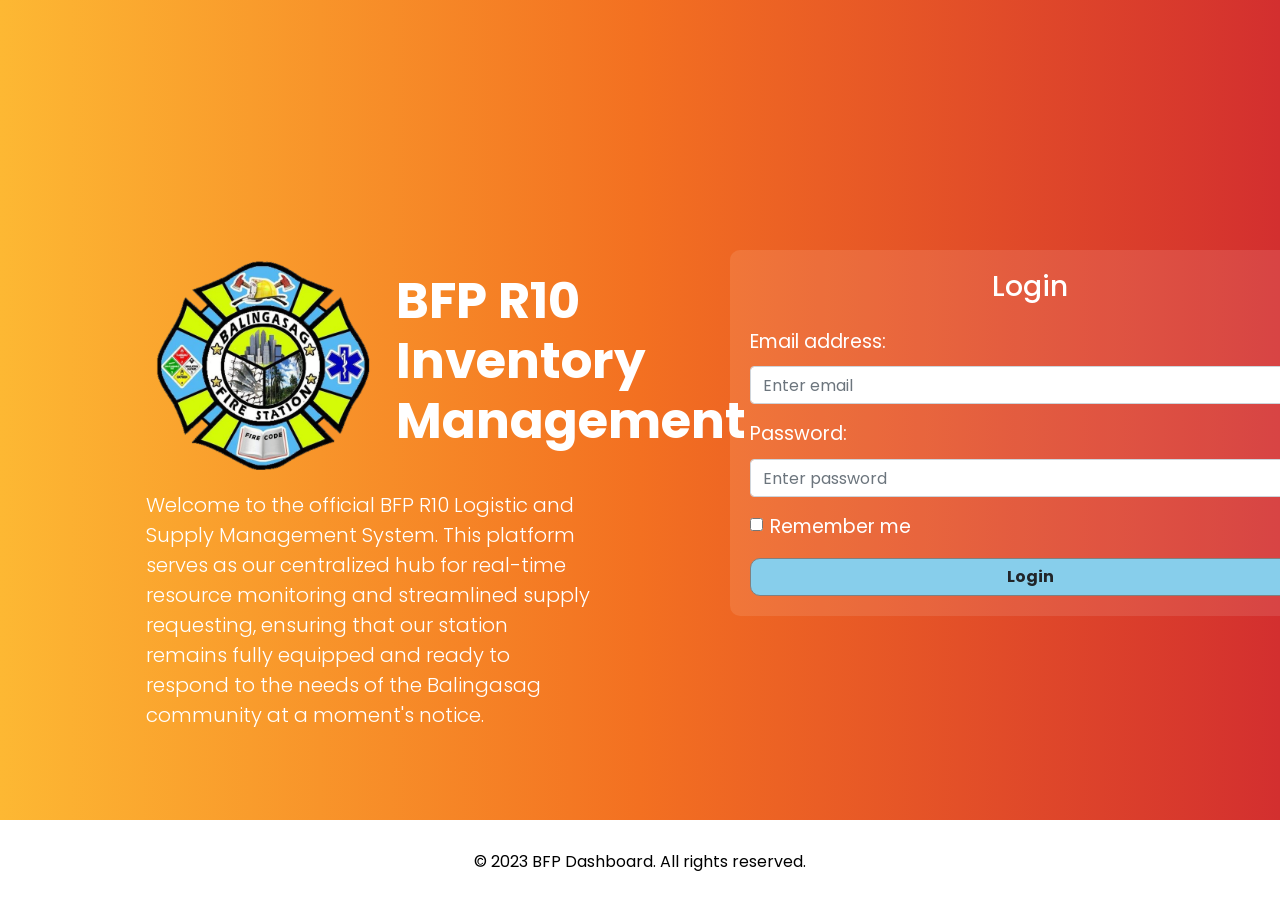
<file: index.html>
<!DOCTYPE html>
<html lang="en">

<head>
    <title>BFP R10 Inventory Management</title>
    <meta charset="utf-8">
    <meta name="viewport" content="width=device-width, initial-scale=1">
    <link rel="stylesheet" href="https://cdn.jsdelivr.net/npm/bootstrap@4.6.2/dist/css/bootstrap.min.css">
    <script src="https://cdn.jsdelivr.net/npm/jquery@3.7.1/dist/jquery.slim.min.js"></script>
    <script src="https://cdn.jsdelivr.net/npm/popper.js@1.16.1/dist/umd/popper.min.js"></script>
    <script src="https://cdn.jsdelivr.net/npm/bootstrap@4.6.2/dist/js/bootstrap.bundle.min.js"></script>

    <link rel="icon" type="image/x-icon" href="images/logo.jpg">

    <link rel="stylesheet" href="index-style.css">

    <link rel="preconnect" href="https://fonts.googleapis.com">
    <link rel="preconnect" href="https://fonts.gstatic.com" crossorigin>
    <link
        href="https://fonts.googleapis.com/css2?family=Poppins:ital,wght@0,100;0,200;0,300;0,400;0,500;0,600;0,700;0,800;0,900;1,100;1,200;1,300;1,400;1,500;1,600;1,700;1,800;1,900&display=swap"
        rel="stylesheet">
</head>

<body style="margin: 50px;" class="bg-gradient-custom">

    <div class="container-fluid content-wrapper">
        <div style="padding-top: 200px;" class="row gx-5 justify-content-between px-5">

            <div class="col-md-6 text-white px-md-5">
                <div style="display: flex; align-items: center; margin-bottom: 10px;">
                    <img style="display: flex; height: 230px; margin-right: 20px;" src="images/logo.jpg" alt="BFP Logo">
                    <h1 style="font-size: 50px;" class="display-4 font-weight-bold">BFP R10 Inventory Management</h1>
                </div>
                <p class="lead">
                    Welcome to the official BFP R10 Logistic and Supply Management System.
                    This platform serves as our centralized hub for real-time resource monitoring and streamlined
                    supply requesting, ensuring that our station remains fully equipped and ready to respond
                    to the needs of the Balingasag community at a moment's notice.
                </p>
            </div>

            <div style="padding-left: 90px;" class="col-md-6">
                <div
                    style="background-color: rgba(255, 255, 255, 0.1); padding: 20px; border-radius: 10px; width: 600px; margin: auto;">
                    <h3 class="text-white text-center mb-4">Login</h3>
                    <form action="/action_page.php">
                        <div class="form-group">
                            <label for="email" class="text-white">Email address:</label>
                            <input type="email" class="form-control" placeholder="Enter email" id="email">
                        </div>
                        <div class="form-group">
                            <label for="pwd" class="text-white">Password:</label>
                            <input type="password" class="form-control" placeholder="Enter password" id="pwd">
                        </div>
                        <div class="form-group form-check">
                            <label class="form-check-label text-white">
                                <input class="form-check-input" type="checkbox"> Remember me
                            </label>
                        </div>
                        <button style="background-color: skyblue; border: 1px solid grey; border-radius: 10px;"
                            type="button" onclick="window.location.href='dashboard.html'"
                            class="btn btn-light btn-block font-weight-bold">Login</button>
                    </form>
                </div>
            </div>

        </div>
    </div>


    <footer style="background-color: white; color: black; padding-top: 30px;">
        <div class="container">
            <p>&copy; 2023 BFP Dashboard. All rights reserved.</p>
        </div>
    </footer>

</body>

</html>
</file>
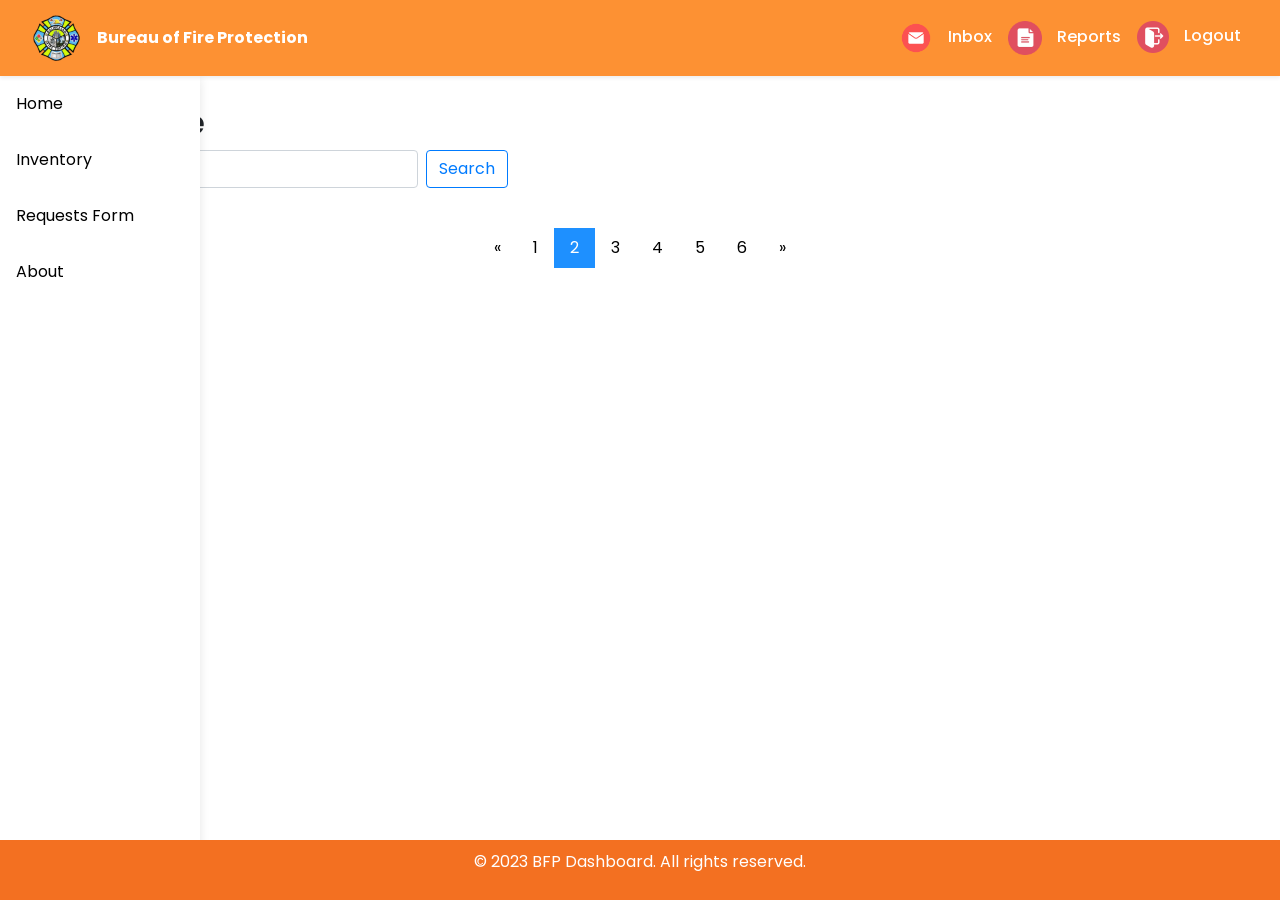
<file: archive.html>
<!DOCTYPE html>
<html lang="en">

<head>
    <title>Archive</title>
    <meta charset="utf-8">
    <meta name="viewport" content="width=device-width, initial-scale=1">
    <link rel="stylesheet" href="https://cdn.jsdelivr.net/npm/bootstrap@4.6.2/dist/css/bootstrap.min.css">
    <script src="https://cdn.jsdelivr.net/npm/jquery@3.7.1/dist/jquery.slim.min.js"></script>
    <script src="https://cdn.jsdelivr.net/npm/popper.js@1.16.1/dist/umd/popper.min.js"></script>
    <script src="https://cdn.jsdelivr.net/npm/bootstrap@4.6.2/dist/js/bootstrap.bundle.min.js"></script>

    <link rel="icon" type="image/x-icon" href="images/logo.jpg">

    <link rel="stylesheet" href="bfp-archive-style.css">

    <link rel="preconnect" href="https://fonts.googleapis.com">
    <link rel="preconnect" href="https://fonts.gstatic.com" crossorigin>
    <link
        href="https://fonts.googleapis.com/css2?family=Poppins:ital,wght@0,100;0,200;0,300;0,400;0,500;0,600;0,700;0,800;0,900;1,100;1,200;1,300;1,400;1,500;1,600;1,700;1,800;1,900&display=swap"
        rel="stylesheet">
</head>

<body class="bg-gradient-custom">
    <div style="margin-top: -4px;" class="sidebar">
        <a href="dashboard.html">Home</a>
        <a href="inventory.html">Inventory</a>
        <a href="requests.html">Requests Form</a>
        <a href="#about">About</a>
    </div>

    <nav class="navbar navbar-expand-sm navbar-light bg-white fixed-top shadow-sm">
        <div style="justify-content: left;" class="container-fluid">
            <a class="navbar-brand" href="#">
                <img class="logoimg" src="images/logo.jpg" alt="BFP Logo" style="height: 50px;">
            </a>
            <div class="font-weight-bold">Bureau of Fire Protection</div>

            <ul class="navbar-nav ml-auto">
                <li class="nav-item"><a style="color: white;" class="nav-link" href="mail.html"><img
                            style="margin-right: 15px; height: 100%; width: 34px;" src="images/request.png"
                            alt="">Inbox</a></li>
                <li class="nav-item"><a style="color: white;" class="nav-link" href="reports.html"><img
                            style="margin-right: 15px; height: 100%; width: 34px;" src="images/reports.png"
                            alt="">Reports</a></li>
                <li class="nav-item"><a style="color: white;" class="nav-link" href="index.html"><img
                            style="margin-right: 15px;" src="images/logout.png" alt="">Logout</a></li>
                
            </ul>
        </div>
    </nav>

    <main style="justify-content: center;" class="container-fluid content-wrapper">
        <br>
        <div class="container">
            <h2>Archive</h2>
            <div style="justify-content: flex-start; display: flex; align-items: start;" class="mb-3">
                <input style="width: 30%;" class="form-control mr-sm-2" type="text" placeholder="Search">
                <button class="btn btn-outline-primary">Search</button>
                
            </div>
            <br>
            
            <div style="display: flex; justify-content: center;" class="pagination">
                <a href="#">&laquo;</a>
                <a href="#">1</a>
                <a class="active" href="#">2</a>
                <a href="#">3</a>
                <a href="#">4</a>
                <a href="#">5</a>
                <a href="#">6</a>
                <a href="#">&raquo;</a>
            </div>
        </div>
    </main>

    <footer>
        <div class="container">
            <p>&copy; 2023 BFP Dashboard. All rights reserved.</p>
        </div>
    </footer>

</body>

</html>
</file>
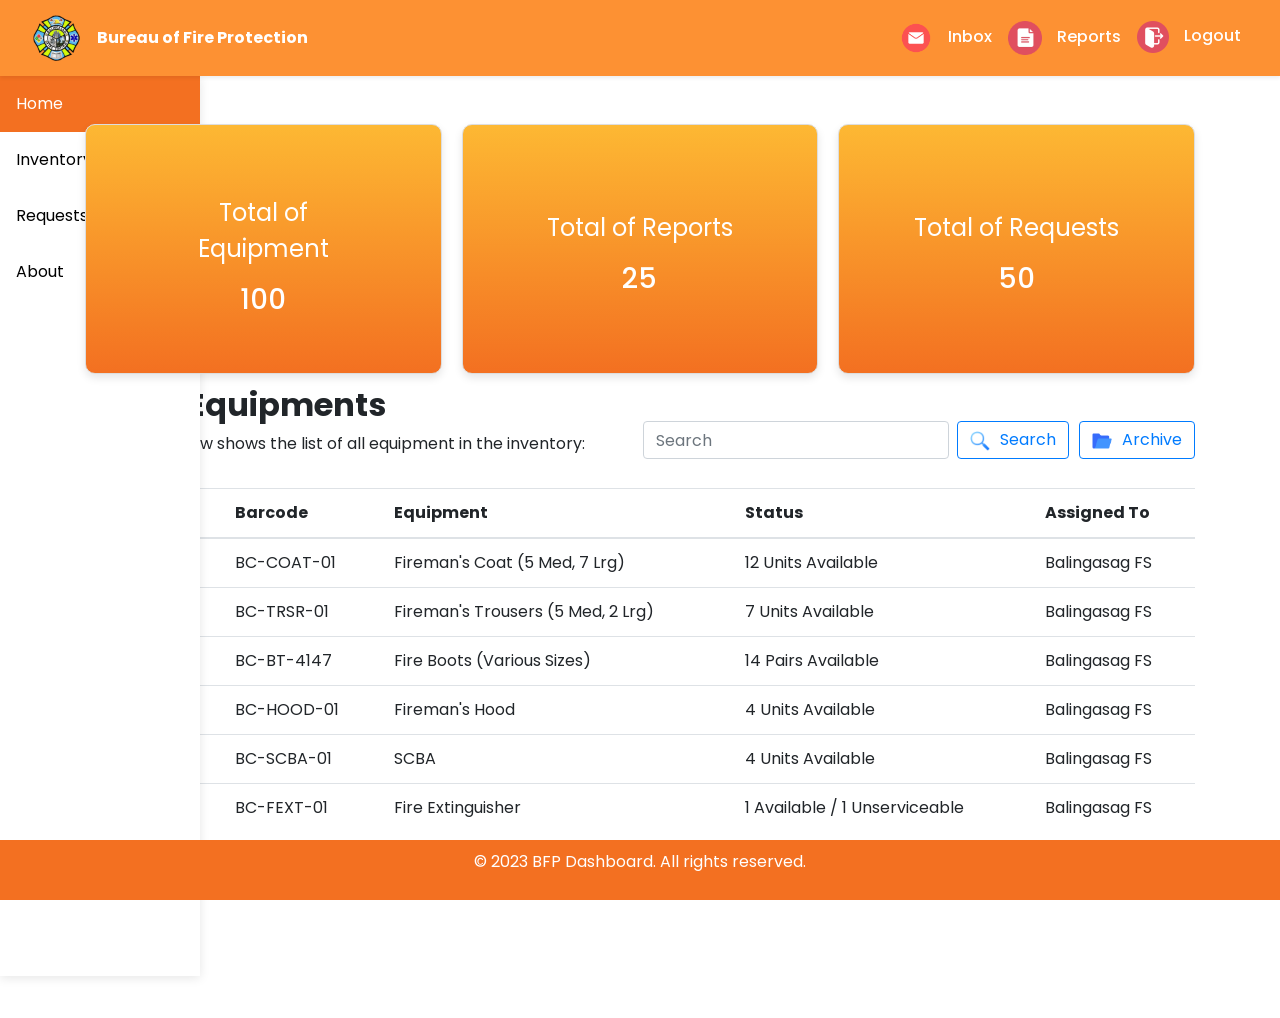
<file: dashboard.html>
<!DOCTYPE html>
<html lang="en">

<head>
    <title>BFP R10 Dashboard</title>
    <meta charset="utf-8">
    <meta name="viewport" content="width=device-width, initial-scale=1">
    <link rel="stylesheet" href="https://cdn.jsdelivr.net/npm/bootstrap@4.6.2/dist/css/bootstrap.min.css">
    <script src="https://cdn.jsdelivr.net/npm/jquery@3.7.1/dist/jquery.slim.min.js"></script>
    <script src="https://cdn.jsdelivr.net/npm/popper.js@1.16.1/dist/umd/popper.min.js"></script>
    <script src="https://cdn.jsdelivr.net/npm/bootstrap@4.6.2/dist/js/bootstrap.bundle.min.js"></script>

    <link rel="icon" type="image/x-icon" href="images/logo.jpg">

    <link rel="stylesheet" href="bfp-dashboard-style.css">

    <link rel="preconnect" href="https://fonts.googleapis.com">
    <link rel="preconnect" href="https://fonts.gstatic.com" crossorigin>
    <link
        href="https://fonts.googleapis.com/css2?family=Poppins:ital,wght@0,100;0,200;0,300;0,400;0,500;0,600;0,700;0,800;0,900;1,100;1,200;1,300;1,400;1,500;1,600;1,700;1,800;1,900&display=swap"
        rel="stylesheet">
</head>

<body class="bg-gradient-custom">
    <div style="margin-top: -4px;" class="sidebar">
        <a class="active" href="dashboard.html">Home</a>
        <a href="inventory.html">Inventory</a>
        <a href="requests.html">Requests Form</a>
        <a href="#about">About</a>
    </div>

    <nav class="navbar navbar-expand-sm navbar-light bg-white fixed-top shadow-sm">
        <div style="justify-content: left;" class="container-fluid">
            <a class="navbar-brand" href="#">
                <img class="logoimg" src="images/logo.jpg" alt="BFP Logo" style="height: 50px;">
            </a>
            <div class="font-weight-bold">Bureau of Fire Protection</div>

            <ul class="navbar-nav ml-auto">
                <li class="nav-item"><a style="color: white;" class="nav-link" href="mail.html"><img
                            style="margin-right: 15px; height: 100%; width: 34px;" src="images/request.png"
                            alt="">Inbox</a></li>
                <li class="nav-item"><a style="color: white;" class="nav-link" href="reports.html"><img
                            style="margin-right: 15px; height: 100%; width: 34px;" src="images/reports.png"
                            alt="">Reports</a></li>
                <li class="nav-item"><a style="color: white;" class="nav-link" href="index.html"><img
                            style="margin-right: 15px;" src="images/logout.png" alt="">Logout</a></li>
                
            </ul>
        </div>
    </nav>


    <main style="justify-content: center;" class="container-fluid content-wrapper">
        <br>
        <div class="container">
            <div class="card-columns">

                <div style="height: 250px;" class="card bg-light">
                    <div class="card-body text-center">
                        <p class="card-text">Total of Equipment</p>
                        <h3>100</h3>
                    </div>
                </div>
                <div style="height: 250px; padding-top: 65px;" class="card bg-light">
                    <div class="card-body text-center">
                        <p class="card-text">Total of Reports</p>
                        <h3>25</h3>
                    </div>
                </div>
                <div style="height: 250px; padding-top: 65px;" class="card bg-light">
                    <div class="card-body text-center">
                        <p class="card-text">Total of Requests</p>
                        <h3>50</h3>
                    </div>
                </div>
            </div>
            <div style="justify-content: space-between; display: flex; align-items: start;" class="mb-3">
                <div style="display: table-row;">
                    <h2 style="width: 100%; font-weight: bold">List of Equipments</h2>
                    <p style="width: 150%;">The table below shows the list of all equipment in the inventory:</p>
                </div>
                <div style="display: flex; align-items: end; justify-content: end; width: 100%; margin-top: 35px;">
                    <input style="width: 40%;" class="form-control mr-sm-2" type="text" placeholder="Search">
                    <button class="btn btn-outline-primary"
                        onclick="alert('Search functionality is not implemented yet.')"><img
                            style="height: auto; width: 20px; margin-right: 10px;" src="images/search.png"
                            alt="">Search</button>
                    <button style="margin-left: 10px;" class="btn btn-outline-primary"
                        onclick="window.location.href='archive.html'"> <img
                            style="height: auto; width: 20px; margin-right: 10px;" src="images/file.png"
                            alt="">Archive</button>
                </div>
            </div>
            <table class="table table-hover">
                <thead>
                    <tr>
                        <th>ID Number</th>
                        <th>Barcode</th>
                        <th>Equipment</th>
                        <th>Status</th>
                        <th>Assigned To</th>

                    </tr>
                </thead>
                <tbody>
                    <tr>
                        <td>1</td>
                        <td>BC-COAT-01</td>
                        <td>Fireman's Coat (5 Med, 7 Lrg)</td>
                        <td>12 Units Available</td>
                        <td>Balingasag FS</td>
                    </tr>
                    <tr>
                        <td>2</td>
                        <td>BC-TRSR-01</td>
                        <td>Fireman's Trousers (5 Med, 2 Lrg)</td>
                        <td>7 Units Available</td>
                        <td>Balingasag FS</td>
                    </tr>
                    <tr>
                        <td>3</td>
                        <td>BC-BT-4147</td>
                        <td>Fire Boots (Various Sizes)</td>
                        <td>14 Pairs Available</td>
                        <td>Balingasag FS</td>
                    </tr>
                    <tr>
                        <td>4</td>
                        <td>BC-HOOD-01</td>
                        <td>Fireman's Hood</td>
                        <td>4 Units Available</td>
                        <td>Balingasag FS</td>
                    </tr>
                    <tr>
                        <td>5</td>
                        <td>BC-SCBA-01</td>
                        <td>SCBA</td>
                        <td>4 Units Available</td>
                        <td>Balingasag FS</td>
                    </tr>
                    <tr>
                        <td>6</td>
                        <td>BC-FEXT-01</td>
                        <td>Fire Extinguisher</td>
                        <td>1 Available / 1 Unserviceable</td>
                        <td>Balingasag FS</td>
                    </tr>
                </tbody>
            </table>
            <div style="display: flex; padding-bottom: 130px; justify-content: center;" class="pagination">
                <span id="page1" class="page-target"></span>
                <span id="page2" class="page-target"></span>
                <span id="page3" class="page-target"></span>
                <span id="page4" class="page-target"></span>
                <span id="page5" class="page-target"></span>
                <span id="page6" class="page-target"></span>
                <a href="#page0">&laquo;</a>
                <a href="#page1">1</a>
                <a href="#page2">2</a>
                <a href="#page3">3</a>
                <a href="#page4">4</a>
                <a href="#page5">5</a>
                <a href="#page6">6</a>
                <a href="#page7">&raquo;</a>
            </div>
        </div>
    </main>

    <footer>
        <div class="container">
            <p>&copy; 2023 BFP Dashboard. All rights reserved.</p>
        </div>
    </footer>

</body>

</html>
</file>
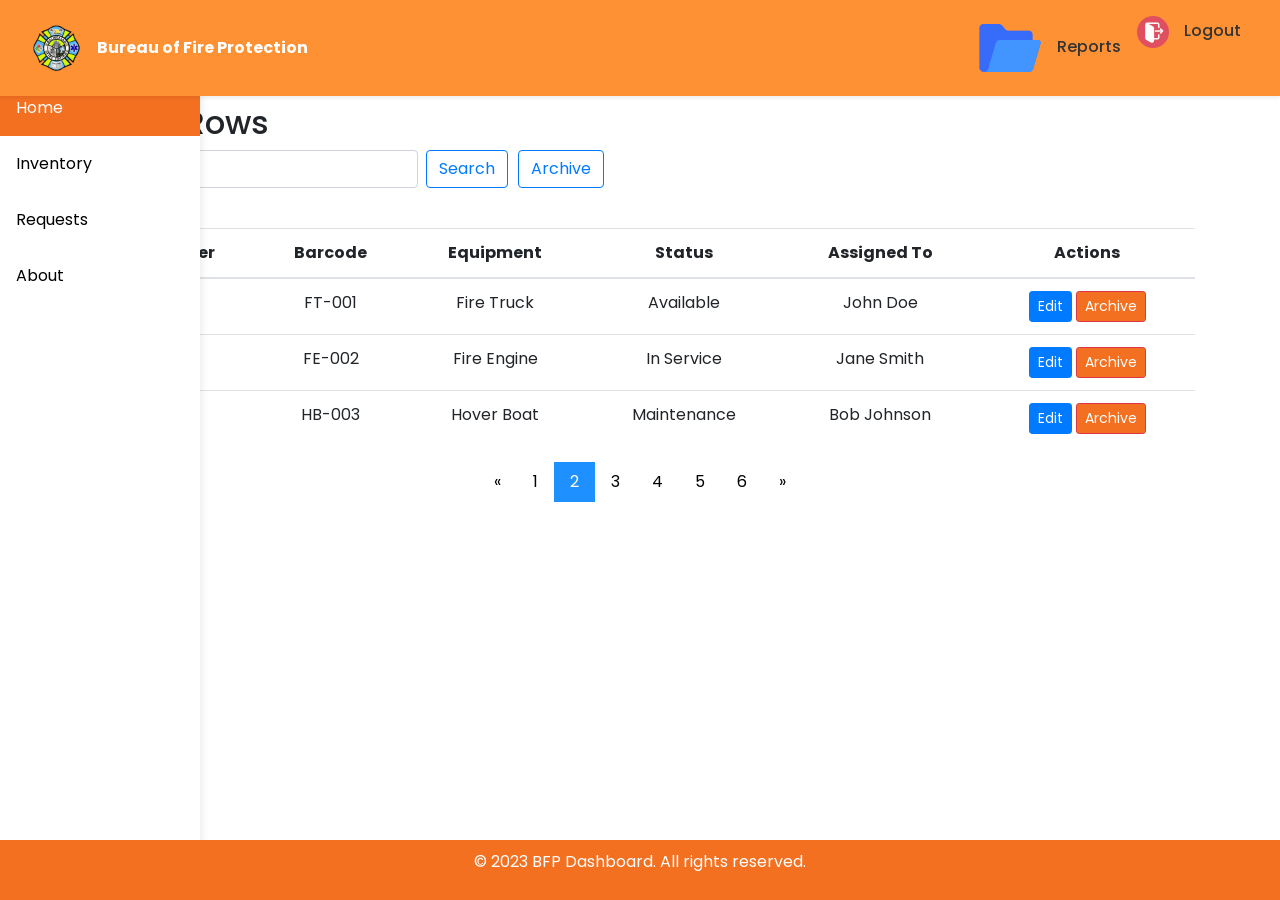
<file: inventory.html>
<!DOCTYPE html>
<html lang="en">

<head>
    <title>Inventory</title>
    <meta charset="utf-8">
    <meta name="viewport" content="width=device-width, initial-scale=1">
    <link rel="stylesheet" href="https://cdn.jsdelivr.net/npm/bootstrap@4.6.2/dist/css/bootstrap.min.css">
    <script src="https://cdn.jsdelivr.net/npm/jquery@3.7.1/dist/jquery.slim.min.js"></script>
    <script src="https://cdn.jsdelivr.net/npm/popper.js@1.16.1/dist/umd/popper.min.js"></script>
    <script src="https://cdn.jsdelivr.net/npm/bootstrap@4.6.2/dist/js/bootstrap.bundle.min.js"></script>

    <link rel="icon" type="image/x-icon" href="images/logo.jpg">

    <link rel="stylesheet" href="bfp-invetory-style.css">

    <link rel="preconnect" href="https://fonts.googleapis.com">
    <link rel="preconnect" href="https://fonts.gstatic.com" crossorigin>
    <link
        href="https://fonts.googleapis.com/css2?family=Poppins:ital,wght@0,100;0,200;0,300;0,400;0,500;0,600;0,700;0,800;0,900;1,100;1,200;1,300;1,400;1,500;1,600;1,700;1,800;1,900&display=swap"
        rel="stylesheet">
</head>

<body class="bg-gradient-custom">
    <div class="sidebar">
        <a class="active" href="bfp-dashboard.html">Home</a>
        <a href="inventory.html">Inventory</a>
        <a href="requests.html">Requests</a>
        <a href="#about">About</a>
    </div>

    <nav class="navbar navbar-expand-sm navbar-light bg-white fixed-top shadow-sm">
        <div style="justify-content: left;" class="container-fluid">
            <a class="navbar-brand" href="#">
                <img class="logoimg" src="images/logo.jpg" alt="BFP Logo" style="height: 50px;">
            </a>
            <div class="font-weight-bold">Bureau of Fire Protection</div>

            <ul class="navbar-nav ml-auto">
                <li class="nav-item"><a class="nav-link" href="reports.html"><img style="margin-right: 15px;"
                            src="images/file.png" alt="">Reports</a></li>
                <li class="nav-item"><a class="nav-link" href="index.html"><img style="margin-right: 15px;"
                            src="images/logout.png" alt="">Logout</a></li>
            </ul>
        </div>
    </nav>

    <main style="justify-content: center;" class="container-fluid content-wrapper">
        <br>
        <div class="container">
            <h2>Hover Rows</h2>
            <div style="justify-content: flex-start; display: flex; align-items: start;" class="mb-3">
                <input style="width: 30%;" class="form-control mr-sm-2" type="text" placeholder="Search">
                <button class="btn btn-outline-primary">Search</button>
                <button style="margin-left: 10px;" class="btn btn-outline-primary" onclick="window.location.href='archive.html'">Archive</button>
            </div>
            <br>
            <table class="table table-hover">
                <thead>
                    <tr>
                        <th>ID Number</th>
                        <th>Barcode</th>
                        <th>Equipment</th>
                        <th>Status</th>
                        <th>Assigned To</th>
                        <th>Actions</th>

                    </tr>
                </thead>
                <tbody>
                    <tr>
                        <td>1</td>
                        <td>FT-001</td>
                        <td>Fire Truck</td>
                        <td>Available</td>
                        <td>John Doe</td>
                        <td>
                            <button class="btn btn-sm btn-primary">Edit</button>
                            <button style="background-color: #F37021;" class="btn btn-sm btn-danger" onclick="window.location.href='archive.html'">Archive</button>
                        </td>
                    </tr>
                    <tr>
                        <td>2</td>
                        <td>FE-002</td>
                        <td>Fire Engine</td>
                        <td>In Service</td>
                        <td>Jane Smith</td>
                        <td>
                            <button class="btn btn-sm btn-primary">Edit</button>
                            <button style="background-color: #F37021;" class="btn btn-sm btn-danger" onclick="window.location.href='archive.html'">Archive</button>
                        </td>
                    </tr>
                    <tr>
                        <td>3</td>
                        <td>HB-003</td>
                        <td>Hover Boat</td>
                        <td>Maintenance</td>
                        <td>Bob Johnson</td>
                        <td>
                            <button class="btn btn-sm btn-primary">Edit</button>
                            <button style="background-color: #F37021;" class="btn btn-sm btn-danger" onclick="window.location.href='archive.html'">Archive</button>
                        </td>
                    </tr>
                </tbody>
            </table>
            <div style="display: flex; justify-content: center;" class="pagination">
                <a href="#">&laquo;</a>
                <a href="#">1</a>
                <a class="active" href="#">2</a>
                <a href="#">3</a>
                <a href="#">4</a>
                <a href="#">5</a>
                <a href="#">6</a>
                <a href="#">&raquo;</a>
            </div>
        </div>
    </main>

    <footer>
        <div class="container">
            <p>&copy; 2023 BFP Dashboard. All rights reserved.</p>
        </div>
    </footer>

</body>

</html>
</file>
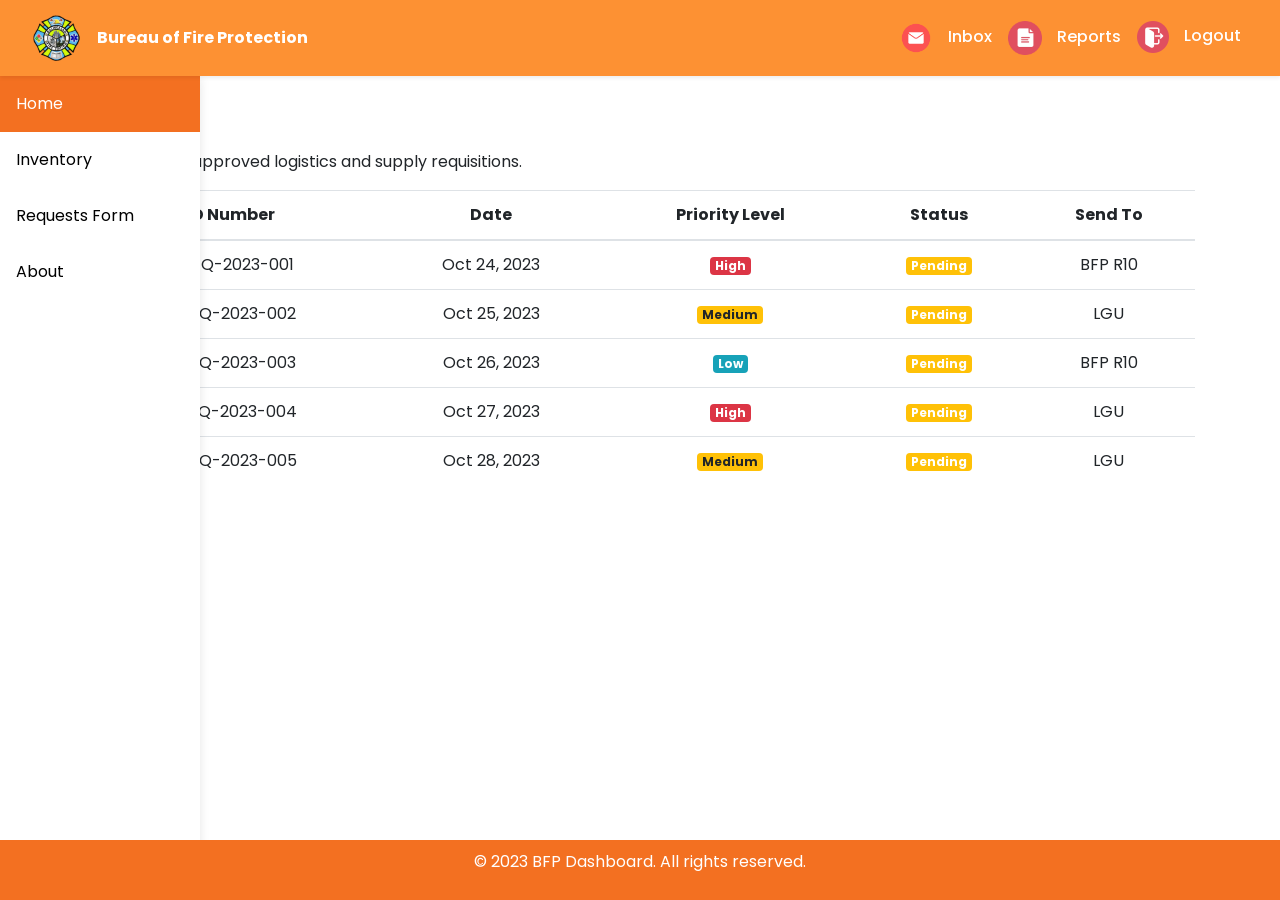
<file: mail.html>
<!DOCTYPE html>
<html lang="en">

<head>
    <title>Inbox</title>
    <meta charset="utf-8">
    <meta name="viewport" content="width=device-width, initial-scale=1">
    <link rel="stylesheet" href="https://cdn.jsdelivr.net/npm/bootstrap@4.6.2/dist/css/bootstrap.min.css">
    <script src="https://cdn.jsdelivr.net/npm/jquery@3.7.1/dist/jquery.slim.min.js"></script>
    <script src="https://cdn.jsdelivr.net/npm/popper.js@1.16.1/dist/umd/popper.min.js"></script>
    <script src="https://cdn.jsdelivr.net/npm/bootstrap@4.6.2/dist/js/bootstrap.bundle.min.js"></script>

    <link rel="icon" type="image/x-icon" href="images/logo.jpg">

    <link rel="stylesheet" href="bfp-requests-style.css">

    <link rel="preconnect" href="https://fonts.googleapis.com">
    <link rel="preconnect" href="https://fonts.gstatic.com" crossorigin>
    <link
        href="https://fonts.googleapis.com/css2?family=Poppins:ital,wght@0,100;0,200;0,300;0,400;0,500;0,600;0,700;0,800;0,900;1,100;1,200;1,300;1,400;1,500;1,600;1,700;1,800;1,900&display=swap"
        rel="stylesheet">
</head>

<body class="bg-gradient-custom">
    <div style="margin-top: -4px;" class="sidebar">
        <a class="active" href="dashboard.html">Home</a>
        <a href="inventory.html">Inventory</a>
        <a href="requests.html">Requests Form</a>
        <a href="#about">About</a>
    </div>

    <nav class="navbar navbar-expand-sm navbar-light bg-white fixed-top shadow-sm">
        <div style="justify-content: left;" class="container-fluid">
            <a class="navbar-brand" href="#">
                <img class="logoimg" src="images/logo.jpg" alt="BFP Logo" style="height: 50px;">
            </a>
            <div class="font-weight-bold">Bureau of Fire Protection</div>

            <ul class="navbar-nav ml-auto">
                <li class="nav-item"><a style="color: white;" class="nav-link" href="mail.html"><img
                            style="margin-right: 15px; height: 100%; width: 34px;" src="images/request.png"
                            alt="">Inbox</a></li>
                <li class="nav-item"><a style="color: white;" class="nav-link" href="reports.html"><img
                            style="margin-right: 15px; height: 100%; width: 34px;" src="images/reports.png"
                            alt="">Reports</a></li>
                <li class="nav-item"><a style="color: white;" class="nav-link" href="index.html"><img
                            style="margin-right: 15px;" src="images/logout.png" alt="">Logout</a></li>
                
            </ul>
        </div>
    </nav>


    <main style="justify-content: center;" class="container-fluid content-wrapper">
        <br>
        <div class="container">
            <h2 style="font-weight: bold">Inbox</h2>
            <p>Official log of approved logistics and supply requisitions. </p>
            <table class="table table-hover">
                <thead>
                    <tr>
                        <th>ID Number</th>
                        <th>Date</th>
                        <th>Priority Level</th>
                        <th>Status</th>
                        <th>Send To</th>
                    </tr>
                </thead>
                <tbody>
                    <tr>
                        <td>#REQ-2023-001</td>
                        <td>Oct 24, 2023</td>
                        <td><span class="badge badge-danger">High</span></td>
                        <td><span class="badge badge-warning text-white">Pending</span></td>
                        <td>BFP R10</td>
                    </tr>
                    <tr>
                        <td>#REQ-2023-002</td>
                        <td>Oct 25, 2023</td>
                        <td><span class="badge badge-warning">Medium</span></td>
                        <td><span class="badge badge-warning text-white">Pending</span></td>
                        <td>LGU</td>
                    </tr>
                    <tr>
                        <td>#REQ-2023-003</td>
                        <td>Oct 26, 2023</td>
                        <td><span class="badge badge-info">Low</span></td>
                        <td><span class="badge badge-warning text-white">Pending</span></td>
                        <td>BFP R10</td>
                    </tr>
                    <tr>
                        <td>#REQ-2023-004</td>
                        <td>Oct 27, 2023</td>
                        <td><span class="badge badge-danger">High</span></td>
                        <td><span class="badge badge-warning text-white">Pending</span></td>
                        <td>LGU</td>
                    </tr>
                    <tr>
                        <td>#REQ-2023-005</td>
                        <td>Oct 28, 2023</td>
                        <td><span class="badge badge-warning">Medium</span></td>
                        <td><span class="badge badge-warning text-white">Pending</span></td>
                        <td>LGU</td>
                    </tr>
                </tbody>
            </table>
        </div>
    </main>

    <footer>
        <div class="container">
            <p>&copy; 2023 BFP Dashboard. All rights reserved.</p>
        </div>
    </footer>

</body>

</html>
</file>
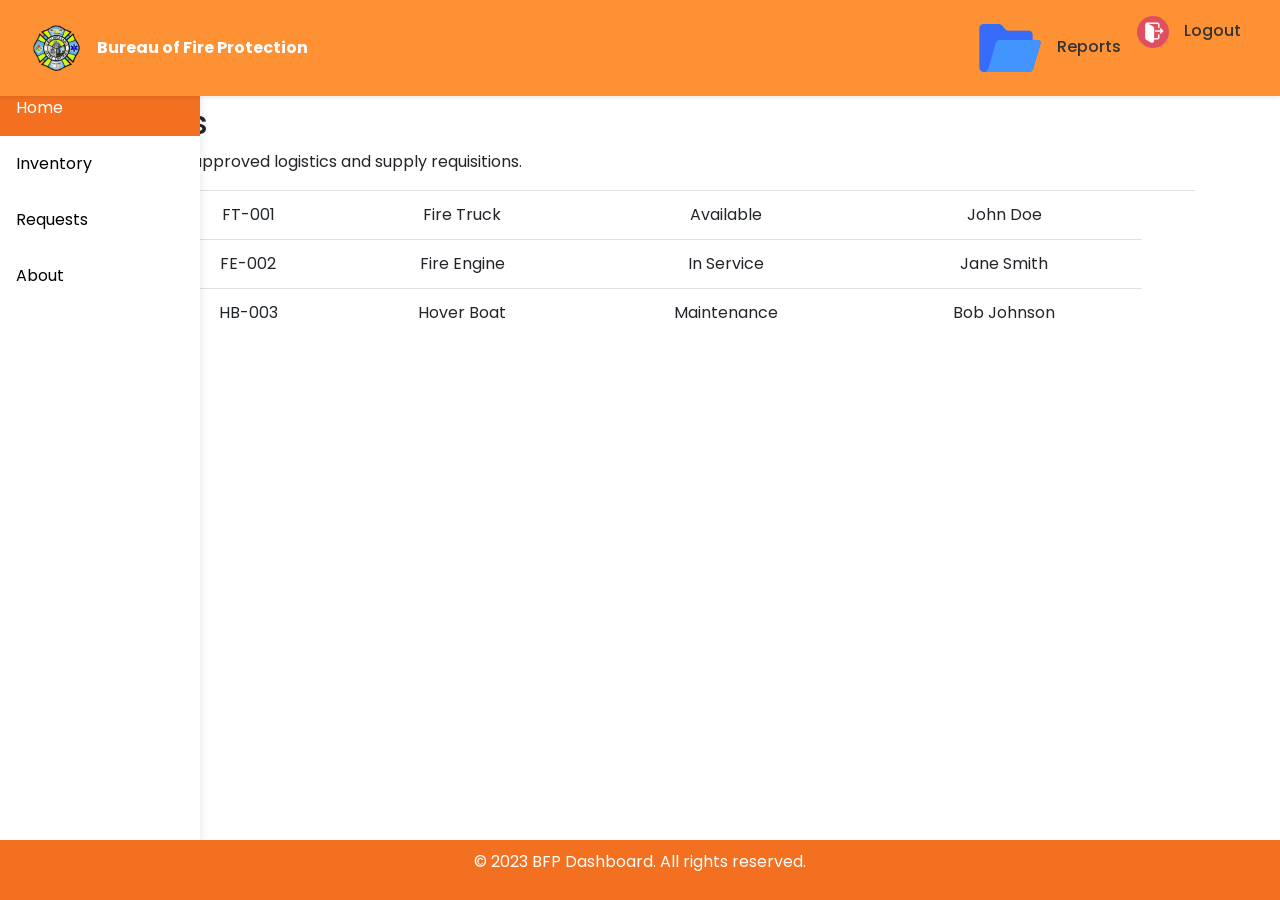
<file: reports.html>
<!DOCTYPE html>
<html lang="en">

<head>
    <title>Reports</title>
    <meta charset="utf-8">
    <meta name="viewport" content="width=device-width, initial-scale=1">
    <link rel="stylesheet" href="https://cdn.jsdelivr.net/npm/bootstrap@4.6.2/dist/css/bootstrap.min.css">
    <script src="https://cdn.jsdelivr.net/npm/jquery@3.7.1/dist/jquery.slim.min.js"></script>
    <script src="https://cdn.jsdelivr.net/npm/popper.js@1.16.1/dist/umd/popper.min.js"></script>
    <script src="https://cdn.jsdelivr.net/npm/bootstrap@4.6.2/dist/js/bootstrap.bundle.min.js"></script>

    <link rel="icon" type="image/x-icon" href="images/logo.jpg">

    <link rel="stylesheet" href="bfp-invetory-style.css">

    <link rel="preconnect" href="https://fonts.googleapis.com">
    <link rel="preconnect" href="https://fonts.gstatic.com" crossorigin>
    <link
        href="https://fonts.googleapis.com/css2?family=Poppins:ital,wght@0,100;0,200;0,300;0,400;0,500;0,600;0,700;0,800;0,900;1,100;1,200;1,300;1,400;1,500;1,600;1,700;1,800;1,900&display=swap"
        rel="stylesheet">
</head>

<body class="bg-gradient-custom">
    <div class="sidebar">
        <a class="active" href="bfp-dashboard.html">Home</a>
        <a href="inventory.html">Inventory</a>
        <a href="requests.html">Requests</a>
        <a href="#about">About</a>
    </div>

    <nav class="navbar navbar-expand-sm navbar-light bg-white fixed-top shadow-sm">
        <div style="justify-content: left;" class="container-fluid">
            <a class="navbar-brand" href="#">
                <img class="logoimg" src="images/logo.jpg" alt="BFP Logo" style="height: 50px;">
            </a>
            <div class="font-weight-bold">Bureau of Fire Protection</div>

            <ul class="navbar-nav ml-auto">
                <li class="nav-item"><a class="nav-link" href="reports.html"><img style="margin-right: 15px;"
                            src="images/file.png" alt="">Reports</a></li>
                <li class="nav-item"><a class="nav-link" href="index.html"><img style="margin-right: 15px;"
                            src="images/logout.png" alt="">Logout</a></li>
            </ul>
        </div>
    </nav>


    <main style="justify-content: center;" class="container-fluid content-wrapper">
        <br>
        <div class="container">
            <h2>Reports</h2>
            <p>Official log of approved logistics and supply requisitions. </p>
            <table class="table table-hover">
                <thead>
                <tbody>
                    <tr>
                        <td>1</td>
                        <td>FT-001</td>
                        <td>Fire Truck</td>
                        <td>Available</td>
                        <td>John Doe</td>
                        <td>
                    </tr>
                    <tr>
                        <td>2</td>
                        <td>FE-002</td>
                        <td>Fire Engine</td>
                        <td>In Service</td>
                        <td>Jane Smith</td>
                    </tr>
                    <tr>
                        <td>3</td>
                        <td>HB-003</td>
                        <td>Hover Boat</td>
                        <td>Maintenance</td>
                        <td>Bob Johnson</td>
                    </tr>
                </tbody>
            </table>
        </div>
    </main>

    <footer>
        <div class="container">
            <p>&copy; 2023 BFP Dashboard. All rights reserved.</p>
        </div>
    </footer>

</body>

</html>
</file>
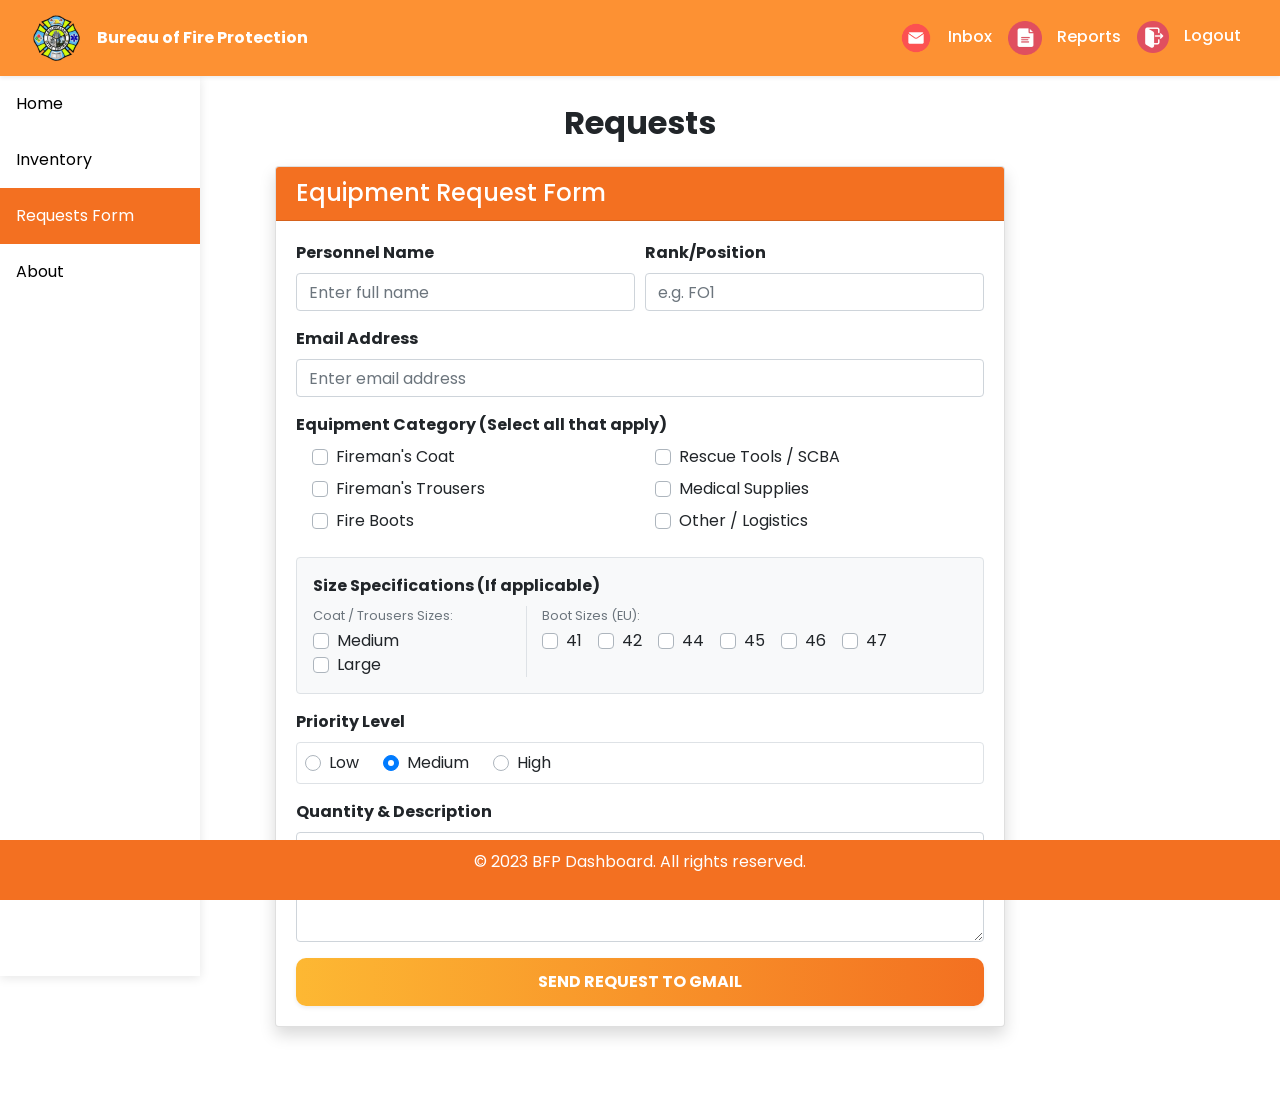
<file: requests.html>
<!DOCTYPE html>
<html lang="en">

<head>
    <title>Requests Form</title>
    <meta charset="utf-8">
    <meta name="viewport" content="width=device-width, initial-scale=1">
    <link rel="stylesheet" href="https://cdn.jsdelivr.net/npm/bootstrap@4.6.2/dist/css/bootstrap.min.css">
    <script src="https://cdn.jsdelivr.net/npm/jquery@3.7.1/dist/jquery.slim.min.js"></script>
    <script src="https://cdn.jsdelivr.net/npm/popper.js@1.16.1/dist/umd/popper.min.js"></script>
    <script src="https://cdn.jsdelivr.net/npm/bootstrap@4.6.2/dist/js/bootstrap.bundle.min.js"></script>

    <link rel="icon" type="image/x-icon" href="images/logo.jpg">

    <link rel="stylesheet" href="bfp-requests-style.css">

    <link rel="preconnect" href="https://fonts.googleapis.com">
    <link rel="preconnect" href="https://fonts.gstatic.com" crossorigin>
    <link
        href="https://fonts.googleapis.com/css2?family=Poppins:ital,wght@0,100;0,200;0,300;0,400;0,500;0,600;0,700;0,800;0,900;1,100;1,200;1,300;1,400;1,500;1,600;1,700;1,800;1,900&display=swap"
        rel="stylesheet">
</head>

<body class="bg-gradient-custom">
    <div style="margin-top: -4px;" class="sidebar">
        <a href="dashboard.html">Home</a>
        <a href="inventory.html">Inventory</a>
        <a class="active" href="requests.html">Requests Form</a>
        <a href="#about">About</a>
    </div>

    <nav class="navbar navbar-expand-sm navbar-light bg-white fixed-top shadow-sm">
        <div style="justify-content: left;" class="container-fluid">
            <a class="navbar-brand" href="#">
                <img class="logoimg" src="images/logo.jpg" alt="BFP Logo" style="height: 50px;">
            </a>
            <div class="font-weight-bold">Bureau of Fire Protection</div>

            <ul class="navbar-nav ml-auto">
                <li class="nav-item"><a style="color: white;" class="nav-link" href="mail.html"><img
                            style="margin-right: 15px; height: 100%; width: 34px;" src="images/request.png"
                            alt="">Inbox</a></li>
                <li class="nav-item"><a style="color: white;" class="nav-link" href="reports.html"><img
                            style="margin-right: 15px; height: 100%; width: 34px;" src="images/reports.png"
                            alt="">Reports</a></li>
                <li class="nav-item"><a style="color: white;" class="nav-link" href="index.html"><img
                            style="margin-right: 15px;" src="images/logout.png" alt="">Logout</a></li>

            </ul>
        </div>
    </nav>


    <main style="justify-content: center;" class="container-fluid content-wrapper">
        <br>
        <div style="padding-bottom: 90px;" class="container">
            <h2 style="text-align: center; font-weight: bold;" class="mb-4">Requests</h2>
            <div class="row justify-content-center">
                <div class="col-md-8">
                    <div class="card shadow">
                        <div style="background-color: #F37021;" class="card-header text-white">
                            <h4 class="mb-0">Equipment Request Form</h4>
                        </div>
                        <div class="card-body">
                            <form action="mail.html" onsubmit="alert('Your request is in process...')">

                                <div class="form-row">
                                    <div class="form-group col-md-6">
                                        <label class="font-weight-bold">Personnel Name</label>
                                        <input type="text" name="Requester_Name" class="form-control"
                                            placeholder="Enter full name" required>
                                    </div>
                                    <div class="form-group col-md-6">
                                        <label class="font-weight-bold">Rank/Position</label>
                                        <input type="text" name="Rank" class="form-control" placeholder="e.g. FO1"
                                            required>
                                    </div>
                                </div>

                                <div class="form-group">
                                    <label class="font-weight-bold">Email Address</label>
                                    <input type="email" name="Email" class="form-control"
                                        placeholder="Enter email address" required>
                                </div>

                                <div class="form-group">
                                    <label class="font-weight-bold">Equipment Category (Select all that apply)</label>
                                    <div class="row px-3">
                                        <div class="col-md-6">
                                            <div class="custom-control custom-checkbox mb-2">
                                                <input type="checkbox" name="Category" value="Coat"
                                                    class="custom-control-input" id="cat_coat">
                                                <label class="custom-control-label" for="cat_coat">Fireman's
                                                    Coat</label>
                                            </div>
                                            <div class="custom-control custom-checkbox mb-2">
                                                <input type="checkbox" name="Category" value="Trousers"
                                                    class="custom-control-input" id="cat_trousers">
                                                <label class="custom-control-label" for="cat_trousers">Fireman's
                                                    Trousers</label>
                                            </div>
                                            <div class="custom-control custom-checkbox mb-2">
                                                <input type="checkbox" name="Category" value="Boots"
                                                    class="custom-control-input" id="cat_boots">
                                                <label class="custom-control-label" for="cat_boots">Fire Boots</label>
                                            </div>
                                        </div>
                                        <div class="col-md-6">
                                            <div class="custom-control custom-checkbox mb-2">
                                                <input type="checkbox" name="Category" value="Rescue Tools"
                                                    class="custom-control-input" id="cat_tools">
                                                <label class="custom-control-label" for="cat_tools">Rescue Tools /
                                                    SCBA</label>
                                            </div>
                                            <div class="custom-control custom-checkbox mb-2">
                                                <input type="checkbox" name="Category" value="Medical"
                                                    class="custom-control-input" id="cat_med">
                                                <label class="custom-control-label" for="cat_med">Medical
                                                    Supplies</label>
                                            </div>
                                            <div class="custom-control custom-checkbox mb-2">
                                                <input type="checkbox" name="Category" value="Other"
                                                    class="custom-control-input" id="cat_other">
                                                <label class="custom-control-label" for="cat_other">Other /
                                                    Logistics</label>
                                            </div>
                                        </div>
                                    </div>
                                </div>

                                <div class="form-group border p-3 rounded bg-light">
                                    <label class="font-weight-bold">Size Specifications (If applicable)</label>
                                    <div class="row">
                                        <div class="col-md-4">
                                            <p class="mb-1 text-muted small">Coat / Trousers Sizes:</p>
                                            <div class="custom-control custom-checkbox"><input type="checkbox"
                                                    name="Size" value="Med" class="custom-control-input" id="s_m"><label
                                                    class="custom-control-label" for="s_m">Medium</label></div>
                                            <div class="custom-control custom-checkbox"><input type="checkbox"
                                                    name="Size" value="Lrg" class="custom-control-input" id="s_l"><label
                                                    class="custom-control-label" for="s_l">Large</label></div>
                                        </div>
                                        <div class="col-md-8 border-left">
                                            <p class="mb-1 text-muted small">Boot Sizes (EU):</p>
                                            <div class="d-flex flex-wrap">
                                                <div class="custom-control custom-checkbox mr-3"><input type="checkbox"
                                                        name="Boot" value="41" class="custom-control-input"
                                                        id="b41"><label class="custom-control-label"
                                                        for="b41">41</label></div>
                                                <div class="custom-control custom-checkbox mr-3"><input type="checkbox"
                                                        name="Boot" value="42" class="custom-control-input"
                                                        id="b42"><label class="custom-control-label"
                                                        for="b42">42</label></div>
                                                <div class="custom-control custom-checkbox mr-3"><input type="checkbox"
                                                        name="Boot" value="44" class="custom-control-input"
                                                        id="b44"><label class="custom-control-label"
                                                        for="b44">44</label></div>
                                                <div class="custom-control custom-checkbox mr-3"><input type="checkbox"
                                                        name="Boot" value="45" class="custom-control-input"
                                                        id="b45"><label class="custom-control-label"
                                                        for="b45">45</label></div>
                                                <div class="custom-control custom-checkbox mr-3"><input type="checkbox"
                                                        name="Boot" value="46" class="custom-control-input"
                                                        id="b46"><label class="custom-control-label"
                                                        for="b46">46</label></div>
                                                <div class="custom-control custom-checkbox mr-3"><input type="checkbox"
                                                        name="Boot" value="47" class="custom-control-input"
                                                        id="b47"><label class="custom-control-label"
                                                        for="b47">47</label></div>
                                            </div>
                                        </div>
                                    </div>
                                </div>

                                <div class="form-group">
                                    <label class="font-weight-bold">Priority Level</label>
                                    <div class="d-flex p-2 border rounded">
                                        <div class="custom-control custom-radio mr-4">
                                            <input type="radio" id="low" name="Priority" value="Low"
                                                class="custom-control-input">
                                            <label class="custom-control-label" for="low">Low</label>
                                        </div>
                                        <div class="custom-control custom-radio mr-4">
                                            <input type="radio" id="med" name="Priority" value="Medium"
                                                class="custom-control-input" checked>
                                            <label class="custom-control-label" for="med">Medium</label>
                                        </div>
                                        <div class="custom-control custom-radio">
                                            <input type="radio" id="high" name="Priority" value="High"
                                                class="custom-control-input">
                                            <label class="custom-control-label" for="high">High</label>
                                        </div>
                                    </div>
                                </div>

                                <div class="form-group">
                                    <label class="font-weight-bold">Quantity & Description</label>
                                    <textarea name="Details" class="form-control" rows="4"
                                        placeholder="List items and quantities needed..."></textarea>
                                </div>

                                <button class="btn btn-block font-weight-bold text-white shadow-sm"
                                    style="background: linear-gradient(90deg, #FDB833, #F37021); border: none; padding: 12px; border-radius: 10px;"
                                    type="submit">
                                    SEND REQUEST TO GMAIL
                                </button>
                            </form>
                        </div>
                    </div>
                </div>
            </div>
        </div>
    </main>

    <footer>
        <div class="container">
            <p>&copy; 2023 BFP Dashboard. All rights reserved.</p>
        </div>
    </footer>

</body>

</html>
</file>
<file: index-style.css>
* {
    margin: 0;
    padding: 0;
    box-sizing: border-box;
    font-family: "Poppins", sans-serif;
}

body {
    /* Fixed background ensures the gradient covers the whole screen even if content is short */
    background: linear-gradient(90deg, #FDB833 0%, #F37021 50%, #D32F2F 100%);
    background-attachment: fixed;
    background-repeat: no-repeat;
    

}

.logoimg {
    width: 50px;
    height: 50px;
    object-fit: contain; /* Keeps the logo from stretching */
}


label {
    color: white;
    font-size: 1.2em;
    margin-bottom: 10px;
}

footer {
    background-color: #F37021;
    padding: 10px;
    text-align: center;
    color: white;
    position: fixed;
    bottom: 0;
    left: 0;
    right: 0;
    width: 100%;
    
}
</file>
<file: bfp-archive-style.css>
* {
    margin: 0;
    padding: 0;
    box-sizing: border-box;
    font-family: "Poppins", sans-serif;
}

body {
    background-attachment: fixed;
    background-repeat: no-repeat;
    padding-top: 80px;
    width: 100%;
    justify-content: center;
    align-items: center;
    margin: 0;
    height: 100%;
}

html {
    height: 100%;
    margin: 0;
}

.logoimg {
    width: 50px;
    height: 50px;
    object-fit: contain;
    /* Keeps the logo from stretching */
}

/* Specific styling for the white navbar */
.navbar {
    background-color: #fd9133 !important;
    box-shadow: 0 2px 10px rgba(0, 0, 0, 0.1);
    color: white;
    /* Adds depth against the bright gradient */
}

/* Target the nav-links specifically */
.navbar-light .navbar-nav .nav-link {
    color: #333;
    font-weight: 500;
}

.navbar-light .navbar-nav .nav-link:hover {
    color: #D32F2F;
    /* Turns red from your palette on hover */
}


.sidebar {
    margin: 0;
    padding: 0;
    width: 200px;
    background-color: white !important;
    box-shadow: 0 2px 10px rgba(0, 0, 0, 0.1);
    position: fixed;
    height: 100%;
    overflow: auto;
}

.sidebar a {
    display: block;
    color: black;
    padding: 16px;
    text-decoration: none;
}

.sidebar a.active {
    background-color: #F37021;
    color: white;
}

.sidebar a:hover {
    background-color: #FDB833;
    color: white;
}

div.content {
    margin-left: 200px;
    padding: 1px 16px;
    height: 1000px;
}

@media screen and (max-width: 700px) {
    .sidebar {
        width: 100%;
        height: auto;
        position: relative;
    }

    .sidebar a {
        float: left;
    }

    div.content {
        margin-left: 0;
    }
}

@media screen and (max-width: 400px) {
    .sidebar a {
        text-align: center;
        float: none;
    }
}

footer {
    background-color: #F37021;
    padding: 10px;
    text-align: center;
    color: white;
    position: fixed;
    bottom: 0;
    left: 0;
    right: 0;
    width: 100%;
}

thead, tr, th {
    align-items: center;
    text-align: center;
}

/* Pagination links */
.pagination a {
  color: black;
  float: left;
  padding: 8px 16px;
  text-decoration: none;
  transition: background-color .3s;
}

/* Style the active/current link */
.pagination a.active {
  background-color: dodgerblue;
  color: white;
}

/* Add a grey background color on mouse-over */
.pagination a:hover:not(.active) {background-color: #ddd;}
</file>
<file: bfp-dashboard-style.css>
* {
    margin: 0;
    padding: 0;
    box-sizing: border-box;
    font-family: "Poppins", sans-serif;
}

body {
    background-attachment: fixed;
    background-repeat: no-repeat;
    padding-top: 80px;
    width: 100%;
    justify-content: center;
    align-items: center;
    margin: 0;
    height: 100%;
}

html {
    height: 100%;
    margin: 0;
}

.logoimg {
    width: 50px;
    height: 50px;
    object-fit: contain;
    /* Keeps the logo from stretching */
}

/* Specific styling for the white navbar */
.navbar {
    background-color: #fd9133 !important;
    box-shadow: 0 2px 10px rgba(0, 0, 0, 0.1);
    color: white;
    /* Adds depth against the bright gradient */
}

/* Target the nav-links specifically */
.navbar-light .navbar-nav .nav-link {
    color: #333;
    font-weight: 500;
}

.navbar-light .navbar-nav .nav-link:hover {
    color: #D32F2F;
    /* Turns red from your palette on hover */
}

.card {
    margin-top: 20px;
    border: 1px solid #ddd;
    border-radius: 10px;
    box-shadow: 0 4px 8px rgba(0, 0, 0, 0.1);
    padding: 50px;
    background: linear-gradient(180deg, #FDB833 0%, #F37021 100%);
    color: white;
    font-size: 1.5rem;

}

main {
    margin: 0 0 0 200px;
}

.sidebar {
    margin: 0;
    padding: 0;
    width: 200px;
    background-color: white !important;
    box-shadow: 0 2px 10px rgba(0, 0, 0, 0.1);
    position: fixed;
    height: 100%;
    overflow: auto;
}

.sidebar a {
    display: block;
    color: black;
    padding: 16px;
    text-decoration: none;
}

.sidebar a.active {
    background-color: #F37021;
    color: white;
}

.sidebar a:hover {
    background-color: #FDB833;
    color: white;
}

div.content {
    margin-left: 200px;
    padding: 1px 16px;
    height: 1000px;
}

@media screen and (max-width: 700px) {
    .sidebar {
        width: 100%;
        height: auto;
        position: relative;
    }

    .sidebar a {
        float: left;
    }

    div.content {
        margin-left: 0;
    }
}

@media screen and (max-width: 400px) {
    .sidebar a {
        text-align: center;
        float: none;
    }
}

footer {
    background-color: #F37021;
    padding: 10px;
    text-align: center;
    color: white;
    position: fixed;
    bottom: 0;
    left: 0;
    right: 0;
    width: 100%;
}

/* Pagination links */
.pagination a {
  color: black;
  float: left;
  padding: 8px 16px;
  text-decoration: none;
  transition: background-color .3s;
}

/* Style the active/current link */
.pagination a.active,
#page1:target ~ a[href="#page1"],
#page2:target ~ a[href="#page2"],
#page3:target ~ a[href="#page3"],
#page4:target ~ a[href="#page4"],
#page5:target ~ a[href="#page5"],
#page6:target ~ a[href="#page6"] {
  background-color: dodgerblue;
  color: white;
}

/* Add a grey background color on mouse-over */
.pagination a:hover:not(.active) {background-color: #ddd;}
</file>
<file: bfp-invetory-style.css>
* {
    margin: 0;
    padding: 0;
    box-sizing: border-box;
    font-family: "Poppins", sans-serif;
}

body {
    background-attachment: fixed;
    background-repeat: no-repeat;
    padding-top: 80px;
    width: 100%;
    justify-content: center;
    align-items: center;
    margin: 0;
    height: 100%;
}

html {
    height: 100%;
    margin: 0;
}

.logoimg {
    width: 50px;
    height: 50px;
    object-fit: contain;
    /* Keeps the logo from stretching */
}

/* Specific styling for the white navbar */
.navbar {
    background-color: #fd9133 !important;
    box-shadow: 0 2px 10px rgba(0, 0, 0, 0.1);
    color: white;
    /* Adds depth against the bright gradient */
}


/* Target the nav-links specifically */
.navbar-light .navbar-nav .nav-link {
    color: #333;
    font-weight: 500;
}

.navbar-light .navbar-nav .nav-link:hover {
    color: #D32F2F;
    /* Turns red from your palette on hover */
}


.sidebar {
    margin: 0;
    padding: 0;
    width: 200px;
    background-color: white !important;
    box-shadow: 0 2px 10px rgba(0, 0, 0, 0.1);
    position: fixed;
    height: 100%;
    overflow: auto;
}

.sidebar a {
    display: block;
    color: black;
    padding: 16px;
    text-decoration: none;
}

.sidebar a.active {
    background-color: #F37021;
    color: white;
}

.sidebar a:hover {
    background-color: #FDB833;
    color: white;
}

div.content {
    margin-left: 200px;
    padding: 1px 16px;
    height: 1000px;
}

@media screen and (max-width: 700px) {
    .sidebar {
        width: 100%;
        height: auto;
        position: relative;
    }

    .sidebar a {
        float: left;
    }

    div.content {
        margin-left: 0;
    }
}

@media screen and (max-width: 400px) {
    .sidebar a {
        text-align: center;
        float: none;
    }
}

footer {
    background-color: #F37021;
    padding: 10px;
    text-align: center;
    color: white;
    position: fixed;
    bottom: 0;
    left: 0;
    right: 0;
    width: 100%;
}

thead, tr, th {
    align-items: center;
    text-align: center;
}

/* Pagination links */
.pagination a {
  color: black;
  float: left;
  padding: 8px 16px;
  text-decoration: none;
  transition: background-color .3s;
}

.page-target {
  display: none;
}

/* Style the active/current link */
.pagination a.active,
#page1:target ~ a[href="#page1"],
#page2:target ~ a[href="#page2"],
#page3:target ~ a[href="#page3"],
#page4:target ~ a[href="#page4"],
#page5:target ~ a[href="#page5"],
#page6:target ~ a[href="#page6"] {
  background-color: dodgerblue;
  color: white;
}

/* Add a grey background color on mouse-over */
.pagination a:hover:not(.active) {background-color: #ddd;}
</file>
<file: bfp-requests-style.css>
* {
    margin: 0;
    padding: 0;
    box-sizing: border-box;
    font-family: "Poppins", sans-serif;
}

body {
    background-attachment: fixed;
    background-repeat: no-repeat;
    padding-top: 80px;
    width: 100%;
    justify-content: center;
    align-items: center;
    margin: 0;
    height: 100%;
}

html {
    height: 100%;
    margin: 0;
}

.logoimg {
    width: 50px;
    height: 50px;
    object-fit: contain;
    /* Keeps the logo from stretching */
}

/* Specific styling for the white navbar */
.navbar {
    background-color: #fd9133 !important;
    box-shadow: 0 2px 10px rgba(0, 0, 0, 0.1);
    color: white;
    /* Adds depth against the bright gradient */
}

/* Target the nav-links specifically */
.navbar-light .navbar-nav .nav-link {
    color: #333;
    font-weight: 500;
}

.navbar-light .navbar-nav .nav-link:hover {
    color: #D32F2F;
    /* Turns red from your palette on hover */
}


.sidebar {
    margin: 0;
    padding: 0;
    width: 200px;
    background-color: white !important;
    box-shadow: 0 2px 10px rgba(0, 0, 0, 0.1);
    position: fixed;
    height: 100%;
    overflow: auto;
}

.sidebar a {
    display: block;
    color: black;
    padding: 16px;
    text-decoration: none;
}

.sidebar a.active {
    background-color: #F37021;
    color: white;
}

.sidebar a:hover {
    background-color: #FDB833;
    color: white;
}

div.content {
    margin-left: 200px;
    padding: 1px 16px;
    height: 1000px;
}

main {
    margin-left: 200px;
    display: flex;
    flex-direction: column;
    align-items: center;
    justify-content: flex-start;
}

@media screen and (max-width: 700px) {
    .sidebar {
        width: 100%;
        height: auto;
        position: relative;
    }

    .sidebar a {
        float: left;
    }

    div.content {
        margin-left: 0;
    }
}

@media screen and (max-width: 400px) {
    .sidebar a {
        text-align: center;
        float: none;
    }
}

footer {
    background-color: #F37021;
    padding: 10px;
    text-align: center;
    color: white;
    position: fixed;
    bottom: 0;
    left: 0;
    right: 0;
    width: 100%;
}

thead, tr, th {
    align-items: center;
    text-align: center;
}

/* .card {
    border: none;
    border-radius: 15px;
    box-shadow: 0 4px 15px rgba(0, 0, 0, 0.1);
} */

/* .card-header {
    border-radius: 15px 15px 0 0 !important;
    border: none;
} */

/* .bg-gradient-custom {
    background: linear-gradient(90deg, #FDB833, #F37021) !important;
} */

/* .form-control {
    border-radius: 8px;
    border: 1px solid #ddd;
}

.form-control:focus {
    border-color: #F37021;
    box-shadow: 0 0 0 0.2rem rgba(243, 112, 33, 0.25);
}

.btn {
    border-radius: 8px;
    font-weight: 600;
    text-transform: uppercase;
    letter-spacing: 0.5px;
} */
</file>
